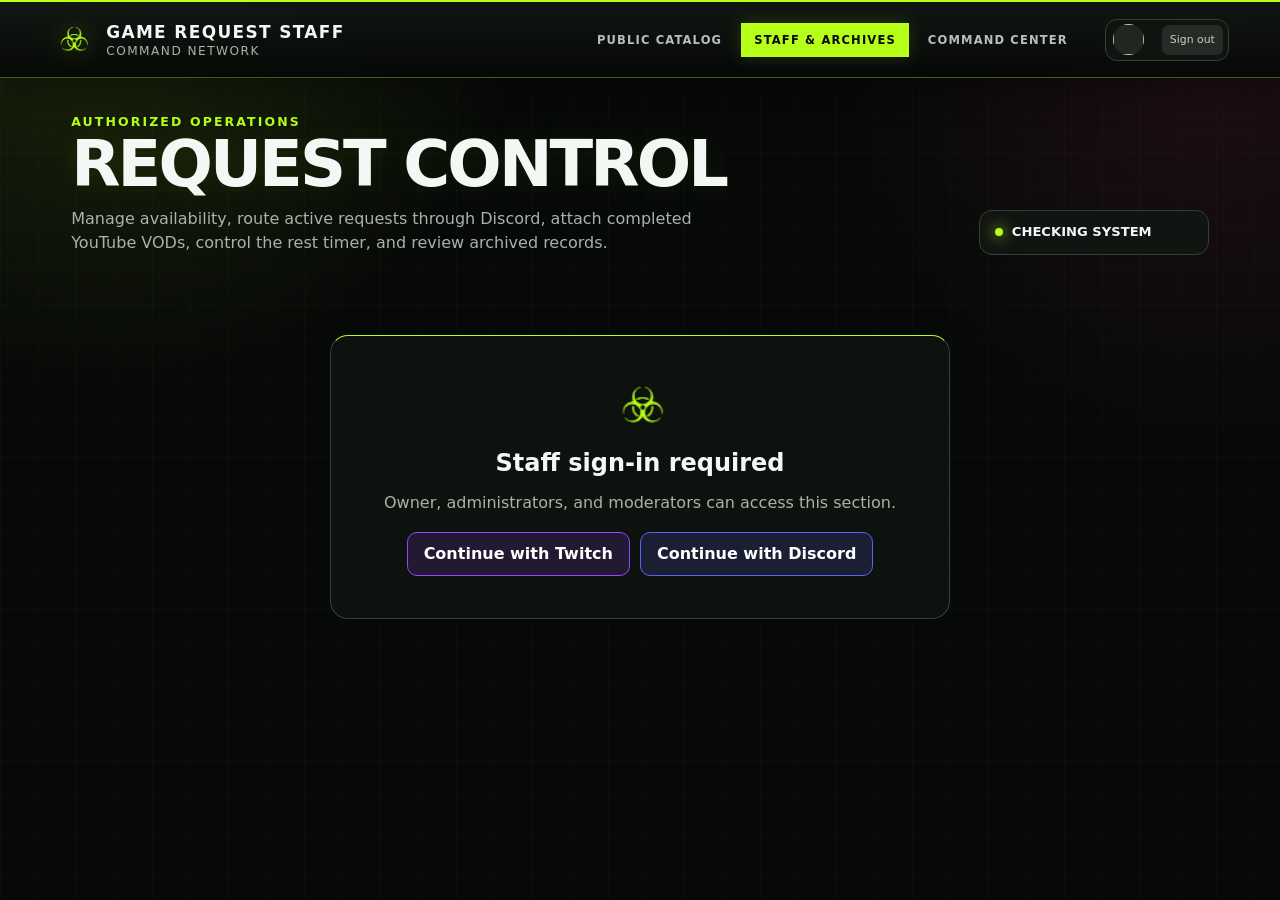
<file: games/staff.html>
<!doctype html>
<html lang="en">
<head>
  <meta charset="utf-8">
  <meta name="viewport" content="width=device-width, initial-scale=1">
  <meta name="theme-color" content="#090b0a">
  <meta name="description" content="Authorized Game Request staff controls and archives.">
  <title>Game Request Staff | ThyToxicGamer</title>
  <link rel="icon" type="image/png" href="thytoxicgamer-tab-icon.png">
  <link rel="apple-touch-icon" href="thytoxicgamer-tab-icon.png">
  <link rel="stylesheet" href="styles.css?v=20260920-1">
  <link rel="stylesheet" href="staff.css?v=20260920-1">
</head>
<body>
  <header class="topbar staff-topbar">
    <a class="brand" href="./" aria-label="Return to Game Requests">
      <img class="brand-mark" src="thytoxicgamer-tab-icon.png" alt="">
      <span><strong>Game Request Staff</strong><small>Command Network</small></span>
    </a>
    <nav class="command-nav" aria-label="Staff navigation">
      <a href="./">Public Catalog</a>
      <a class="active" href="staff.html" aria-current="page">Staff &amp; Archives</a>
      <a href="../">Command Center</a>
    </nav>
    <div class="viewer-account" id="staffAccount" hidden>
      <img id="staffAvatar" alt="">
      <span><strong id="staffName"></strong><small id="staffRole"></small></span>
      <button id="staffSignOut" type="button">Sign out</button>
    </div>
  </header>

  <main class="staff-main">
    <section class="staff-hero">
      <div><p class="eyebrow">Authorized operations</p><h1>Request Control</h1><p>Manage availability, route active requests through Discord, attach completed YouTube VODs, control the rest timer, and review archived records.</p></div>
      <div class="staff-live-state" id="staffLiveState"><span class="status-dot"></span><strong>Checking system</strong><small></small></div>
    </section>

    <section class="staff-gate" id="staffGate">
      <img src="thytoxicgamer-tab-icon.png" alt="">
      <h2>Staff sign-in required</h2>
      <p>Owner, administrators, and moderators can access this section.</p>
      <div><button type="button" data-staff-signin="twitch">Continue with Twitch</button><button type="button" data-staff-signin="discord">Continue with Discord</button></div>
      <p class="staff-error" id="staffGateError" hidden></p>
    </section>

    <div id="staffWorkspace" hidden>
      <section class="control-panel">
        <div class="panel-heading"><div><p class="eyebrow">Public availability</p><h2>Open or close requests</h2></div><span id="staffCountdown"></span></div>
        <div class="control-grid">
          <button class="state-action state-open" id="openRequests" type="button"><strong>Open requests</strong><span>Clears a manual closure or rest timer.</span></button>
          <form id="closeRequestsForm">
            <label><span>Closed message</span><input id="closedMessage" maxlength="250" value="Game requests are temporarily closed."></label>
            <label><span>Scheduled reopening <small>optional</small></span><input id="reopensAt" type="datetime-local"></label>
            <button class="state-action state-close" type="submit"><strong>Close requests</strong><span>Keep closed until manually opened or the scheduled time.</span></button>
          </form>
        </div>
        <div class="staff-notice" id="staffNotice" hidden></div>
      </section>

      <section class="staff-section">
        <div class="panel-heading"><div><p class="eyebrow">Current workflow</p><h2>Active request</h2></div><span id="queueCount">0 active</span></div>
        <div class="request-queue" id="requestQueue"></div>
      </section>

      <section class="staff-section">
        <div class="panel-heading"><div><p class="eyebrow">Staff-only records</p><h2>Request archives</h2></div><span id="archiveCount">0 archived</span></div>
        <p class="archive-rule">Completed, denied, cancelled, and expired requests appear here. Only the owner can permanently delete them.</p>
        <div class="archive-list" id="archiveList"></div>
      </section>
    </div>
  </main>

  <script src="staff.js?v=20260920-1"></script>
</body>
</html>
</file>
<file: games/styles.css>
:root {
  color-scheme: dark;
  --bg: #070908;
  --panel: #101311;
  --panel-2: #151a17;
  --line: #273027;
  --text: #f5f7f5;
  --muted: #aab2aa;
  --toxic: #b5ff18;
  --pink: #ff3b93;
  --pc: #ffe900;
  --switch: #e60012;
  --ps: #2378ff;
  --ps4: #006fcd;
  --xbox: #107c10;
  --xbox360: #52b043;
  --nes: #ffffff;
  --snes: #8f79d9;
  --gb: #8d918d;
  --gbc: #39ff14;
  --n64: #d4af37;
  --gba: #a020f0;
  --genesis: #050505;
  --vb: #7b0000;
  --gc: #4b0082;
  --emu: #ff3b93;
  font-family: Inter, ui-sans-serif, system-ui, -apple-system, BlinkMacSystemFont, "Segoe UI", sans-serif;
}

* { box-sizing: border-box; }
html { scroll-behavior: smooth; }
body {
  margin: 0;
  min-width: 320px;
  min-height: 100vh;
  background:
    linear-gradient(rgba(181,255,24,.018) 1px, transparent 1px),
    linear-gradient(90deg, rgba(181,255,24,.018) 1px, transparent 1px),
    radial-gradient(circle at 8% -5%, rgba(181,255,24,.13), transparent 27rem),
    radial-gradient(circle at 95% 8%, rgba(255,59,147,.09), transparent 23rem),
    var(--bg);
  background-size: 38px 38px, 38px 38px, auto, auto, auto;
  color: var(--text);
}
button, input, select { font: inherit; }
button { color: inherit; }
.sr-only { position: absolute; width: 1px; height: 1px; padding: 0; margin: -1px; overflow: hidden; clip: rect(0,0,0,0); white-space: nowrap; border: 0; }

.topbar {
  position: sticky;
  z-index: 20;
  top: 0;
  min-height: 78px;
  padding: 12px clamp(18px, 4vw, 54px);
  display: flex;
  align-items: center;
  justify-content: space-between;
  gap: 24px;
  background: linear-gradient(180deg, rgba(18,23,19,.97), rgba(6,8,7,.95));
  border-top: 2px solid var(--toxic);
  border-bottom: 1px solid rgba(181,255,24,.3);
  box-shadow: 0 10px 35px rgba(0,0,0,.35);
  backdrop-filter: blur(16px);
}
.brand { color: inherit; text-decoration: none; display: flex; align-items: center; gap: 12px; }
.brand-mark { display: block; width: 43px; height: auto; object-fit: contain; filter: drop-shadow(0 0 12px rgba(181,255,24,.28)); }
.brand strong { display: block; font-size: 1.06rem; letter-spacing: .08em; text-transform: uppercase; }
.brand small { color: var(--muted); display: block; margin-top: 2px; font-size: .76rem; letter-spacing: .12em; text-transform: uppercase; }
.command-nav { display: flex; align-items: center; gap: 6px; margin-left: auto; }
.command-nav a { padding: 9px 12px; border: 1px solid transparent; color: #b7c0b8; font-size: .72rem; font-weight: 900; letter-spacing: .1em; text-decoration: none; text-transform: uppercase; }
.command-nav a:hover { color: #fff; border-color: #445046; background: #151a16; }
.command-nav a.active { color: #090b09; border-color: var(--toxic); background: var(--toxic); box-shadow: 0 0 18px rgba(181,255,24,.16); }
.catalog-status { display: flex; align-items: center; gap: 8px; color: var(--muted); font-size: .88rem; }
.status-dot { width: 8px; height: 8px; border-radius: 999px; background: var(--toxic); box-shadow: 0 0 14px var(--toxic); }
.topbar-account { display: flex; align-items: center; gap: 12px; }
.twitch-signin { min-height: 38px; padding: 0 13px; border: 1px solid #9146ff; border-radius: 9px; background: rgba(145,70,255,.15); color: #f5efff; font-size: .78rem; font-weight: 900; cursor: pointer; }
.twitch-signin:hover { background: #9146ff; color: #fff; }
.viewer-account { display: flex; align-items: center; gap: 9px; min-height: 42px; padding: 4px 5px 4px 7px; border: 1px solid #354036; border-radius: 12px; background: #101411; }
.viewer-account img { width: 31px; height: 31px; border-radius: 50%; object-fit: cover; background: #202620; }
.viewer-account span { min-width: 0; }
.viewer-account strong, .viewer-account small { display: block; max-width: 130px; overflow: hidden; text-overflow: ellipsis; white-space: nowrap; }
.viewer-account strong { font-size: .76rem; }
.viewer-account small { margin-top: 1px; color: var(--muted); font-size: .64rem; }
.viewer-account button { min-height: 30px; padding: 0 8px; border: 0; border-radius: 7px; background: #252b26; color: #c8cfc9; font-size: .68rem; cursor: pointer; }

main { width: min(1540px, 100%); margin: 0 auto; padding: 36px clamp(18px, 4vw, 54px) 80px; }
.controls {
  position: relative;
  min-height: 330px;
  display: grid;
  grid-template-columns: 1fr;
  align-items: end;
  gap: 28px;
  margin-bottom: 28px;
  padding: clamp(28px, 5vw, 62px);
  overflow: hidden;
  border: 1px solid rgba(181,255,24,.3);
  border-radius: 18px;
  background:
    linear-gradient(90deg, rgba(4,7,5,.98) 0%, rgba(4,7,5,.91) 31%, rgba(4,7,5,.55) 58%, rgba(4,7,5,.18) 100%),
    url("game-request-banner.webp") center / cover no-repeat;
  box-shadow: 0 22px 70px rgba(0,0,0,.34);
}
.controls > * { position: relative; z-index: 1; }
.eyebrow { margin: 0 0 6px; color: var(--toxic); font-size: .78rem; font-weight: 800; letter-spacing: .17em; text-transform: uppercase; }
h1 { margin: 0; font-size: clamp(2.25rem, 5vw, 4.6rem); letter-spacing: -.045em; line-height: .93; text-transform: uppercase; text-shadow: 0 0 28px rgba(181,255,24,.08); }
.command-return { display: inline-flex; margin-bottom: 16px; color: #d9ff86; font-size: .72rem; font-weight: 900; letter-spacing: .12em; text-decoration: none; text-transform: uppercase; }
.command-return:hover { color: #fff; }
.search-wrap { width: 100%; min-height: 42px; display: flex; align-items: center; gap: 10px; padding: 0 13px; background: #121713; border: 1px solid #344035; border-radius: 10px; transition: border-color .18s, box-shadow .18s; }
.search-wrap:focus-within { border-color: var(--toxic); box-shadow: 0 0 0 3px rgba(181,255,24,.12); }
.search-wrap svg { width: 21px; fill: none; stroke: var(--muted); stroke-width: 2; stroke-linecap: round; }
.search-wrap input { width: 100%; border: 0; outline: 0; background: transparent; color: var(--text); font-size: 1rem; }
.search-wrap input::placeholder { color: #7f887f; }

.request-status { display: grid; grid-template-columns: auto minmax(0, 1fr) auto auto; align-items: center; gap: 13px; margin: -8px 0 24px; padding: 13px 15px; border: 1px solid rgba(181,255,24,.45); border-left: 4px solid var(--toxic); background: linear-gradient(90deg, rgba(181,255,24,.08), rgba(15,19,16,.96) 26%); }
.request-status-light { width: 12px; height: 12px; border-radius: 50%; background: var(--toxic); box-shadow: 0 0 16px var(--toxic); }
.request-status small, .request-status strong { display: block; }
.request-status small { color: var(--muted); font-size: .66rem; font-weight: 800; letter-spacing: .13em; text-transform: uppercase; }
.request-status strong { margin-top: 2px; font-size: .98rem; text-transform: uppercase; }
.request-status p { margin: 3px 0 0; color: #cbd2cc; font-size: .78rem; }
.request-status time { min-width: 180px; padding: 8px 10px; border: 1px solid #3b463c; border-radius: 9px; color: #fff; background: #0b0e0c; font-size: .8rem; font-weight: 900; text-align: center; }
.request-status > a { color: var(--toxic); font-size: .7rem; font-weight: 900; letter-spacing: .08em; text-decoration: none; text-transform: uppercase; }
.request-status--closed { border-color: rgba(255,59,147,.42); border-left-color: var(--pink); background: linear-gradient(90deg, rgba(255,59,147,.08), rgba(15,19,16,.96) 26%); }
.request-status--closed .request-status-light { background: var(--pink); box-shadow: 0 0 16px var(--pink); }
.request-status--loading .request-status-light { background: #879087; box-shadow: none; }

.public-schedule { display: grid; grid-template-columns: 92px minmax(0, 1fr) auto; align-items: center; gap: 16px; margin: -10px 0 24px; padding: 12px; border: 1px solid rgba(88,101,242,.55); border-left: 4px solid #5865f2; background: linear-gradient(100deg, rgba(88,101,242,.12), rgba(14,18,15,.98) 44%); }
.public-schedule[hidden] { display: none; }
.public-schedule img { width: 92px; height: 58px; border-radius: 7px; object-fit: contain; background: #080a09; }
.public-schedule small, .public-schedule strong { display: block; }
.public-schedule small { color: #aeb7d8; font-size: .65rem; font-weight: 900; letter-spacing: .13em; text-transform: uppercase; }
.public-schedule strong { margin-top: 3px; font-size: 1rem; }
.public-schedule p { margin: 4px 0 0; color: #bdc5be; font-size: .77rem; }
.public-schedule time { min-width: 210px; padding: 10px 13px; border: 1px solid rgba(88,101,242,.55); border-radius: 9px; background: rgba(0,0,0,.32); color: #fff; font-size: .8rem; font-weight: 900; text-align: center; }

.viewer-request-panel { display: grid; grid-template-columns: minmax(0, 1fr) auto; align-items: center; gap: 10px 22px; margin: -10px 0 24px; padding: 16px 18px; border: 1px solid #3a463b; border-left: 4px solid #ffc107; background: linear-gradient(100deg, rgba(255,193,7,.09), rgba(14,18,15,.98) 42%); }
.viewer-request-panel[hidden] { display: none; }
.viewer-request-panel small, .viewer-request-panel strong { display: block; }
.viewer-request-panel small { color: #aab3ab; font-size: .65rem; font-weight: 900; letter-spacing: .13em; text-transform: uppercase; }
.viewer-request-panel strong { margin-top: 3px; font-size: 1rem; }
.viewer-request-panel p { margin: 4px 0 0; color: #bdc5be; font-size: .77rem; }
.viewer-request-payment { display: flex; align-items: center; justify-content: flex-end; gap: 12px; }
.viewer-request-payment span { color: #fff; font-size: .9rem; font-weight: 900; white-space: nowrap; }
.viewer-request-payment button { min-height: 42px; padding: 0 16px; border: 1px solid #ffc439; border-radius: 10px; background: #ffc439; color: #111; font-weight: 900; cursor: pointer; }
.viewer-request-payment button:disabled { opacity: .62; cursor: wait; }
.viewer-request-payment .viewer-request-change { border-color: #5865f2; background: rgba(88,101,242,.2); color: #fff; }
.viewer-request-message { grid-column: 1 / -1; padding-top: 9px; border-top: 1px solid #303931; }
.viewer-request-panel.is-paid { border-left-color: var(--toxic); background: linear-gradient(100deg, rgba(181,255,24,.08), rgba(14,18,15,.98) 42%); }
.viewer-request-panel.is-error { border-left-color: var(--pink); }

.catalog-shell { display: grid; grid-template-columns: 250px minmax(0, 1fr); gap: 28px; align-items: start; }
.filters { position: sticky; top: 98px; max-height: calc(100vh - 120px); overflow: auto; padding: 14px; border: 1px solid #303a31; border-top-color: rgba(181,255,24,.5); background: linear-gradient(145deg, rgba(22,27,23,.96), rgba(9,12,10,.96)); box-shadow: 0 16px 40px rgba(0,0,0,.25); scrollbar-width: thin; scrollbar-color: #3a443b transparent; }
.filter-group { margin-top: 24px; }
.filter-group p { margin: 0 0 8px 10px; color: #7f897f; font-size: .72rem; font-weight: 800; letter-spacing: .14em; text-transform: uppercase; }
.filter { --accent: #687268; width: 100%; min-height: 42px; display: flex; align-items: center; justify-content: space-between; gap: 12px; margin: 3px 0; padding: 8px 10px 8px 13px; border: 1px solid transparent; border-radius: 4px; background: transparent; cursor: pointer; text-align: left; transition: background .15s, border-color .15s, transform .15s; }
.filter::before { content: ""; width: 4px; height: 20px; flex: 0 0 4px; border-radius: 5px; background: var(--accent); box-shadow: 0 0 11px color-mix(in srgb, var(--accent) 55%, transparent); }
.filter span { flex: 1; font-size: .9rem; }
.filter b { min-width: 30px; padding: 3px 6px; border-radius: 999px; color: var(--muted); background: #1a201b; font-size: .74rem; text-align: center; }
.filter:hover { background: #141915; transform: translateX(2px); }
.filter.active { border-color: color-mix(in srgb, var(--accent) 50%, #3a443a); background: color-mix(in srgb, var(--accent) 10%, #141915); }
.filter.active b { color: var(--text); }
.filter.pc { --accent: var(--pc); } .filter.switch { --accent: var(--switch); } .filter.ps { --accent: var(--ps); } .filter.ps4 { --accent: var(--ps4); } .filter.xbox { --accent: var(--xbox); } .filter.x360 { --accent: var(--xbox360); }
.filter.nes { --accent: var(--nes); } .filter.snes { --accent: var(--snes); } .filter.gb { --accent: var(--gb); } .filter.gbc { --accent: var(--gbc); }
.filter.n64 { --accent: var(--n64); } .filter.gba { --accent: var(--gba); } .filter.genesis { --accent: var(--genesis); } .filter.vb { --accent: var(--vb); }
.filter.gc { --accent: var(--gc); } .filter.emu-snes { --accent: var(--emu); }

.results { min-width: 0; }
.results-head { min-height: 62px; display: grid; grid-template-columns: minmax(150px, auto) minmax(240px, 520px) auto; align-items: center; gap: 14px; padding: 9px 12px; border: 1px solid #303a31; border-left: 3px solid var(--toxic); background: linear-gradient(90deg, rgba(181,255,24,.07), rgba(16,20,17,.92) 18%); }
.results-summary { display: flex; align-items: baseline; gap: 10px; }
.results-head span { font-weight: 800; }
.results-head small { color: var(--muted); }
.results-head select { min-height: 40px; padding: 0 34px 0 12px; border: 1px solid #344035; border-radius: 10px; background: #141915; color: var(--text); }
.game-grid { display: grid; grid-template-columns: repeat(auto-fill, minmax(200px, 1fr)); gap: 14px; padding-top: 18px; }
.game-card { --accent: var(--toxic); position: relative; min-height: 346px; padding: 0; overflow: hidden; border: 1px solid #2d352e; border-radius: 5px; background: linear-gradient(145deg, color-mix(in srgb, var(--accent) 7%, #151916), #0d100e 62%); transition: transform .2s, border-color .2s, box-shadow .2s; }
.game-card::before { content: ""; position: absolute; inset: 0 auto 0 0; width: 4px; background: var(--accent); }
.game-card:hover, .game-card:focus-within { z-index: 2; transform: translateY(-4px); border-color: color-mix(in srgb, var(--accent) 68%, #fff 6%); box-shadow: 0 18px 42px rgba(0,0,0,.42), 0 0 24px color-mix(in srgb, var(--accent) 14%, transparent); }
.game-card.pc { --accent: var(--pc); color: #fff; }
.game-card.switch { --accent: var(--switch); } .game-card.playstation { --accent: var(--ps); } .game-card.playstation-4 { --accent: var(--ps4); } .game-card.xbox { --accent: var(--xbox); } .game-card.xbox-360 { --accent: var(--xbox360); }
.game-card.nes { --accent: var(--nes); } .game-card.snes { --accent: var(--snes); } .game-card.game-boy { --accent: var(--gb); }
.game-card.game-boy-color { --accent: var(--gbc); } .game-card.nintendo-64 { --accent: var(--n64); } .game-card.game-boy-advance { --accent: var(--gba); }
.game-card.sega-genesis { --accent: var(--genesis); } .game-card.virtual-boy { --accent: var(--vb); } .game-card.gamecube { --accent: var(--gc); }
.game-card.emulation { --accent: var(--emu); }
.filter.genesis::before { outline: 1px solid #777; }
.game-card.sega-genesis { border-color: #4f4f4f; }
.game-card.sega-genesis .detail-id, .game-card.sega-genesis .detail-system { color: #f4f4f4; }
.cover-frame { position: relative; aspect-ratio: 3 / 4; overflow: hidden; background: color-mix(in srgb, var(--accent) 10%, #0d100e); }
.cover-frame.is-landscape { aspect-ratio: 16 / 9; }
.cover-frame::after { content: ""; position: absolute; inset: auto 0 0; height: 40%; background: linear-gradient(transparent, rgba(0,0,0,.72)); pointer-events: none; }
.cover-fallback { position: absolute; inset: 0; display: grid; place-content: center; justify-items: center; gap: 9px; padding: 24px; color: #7f8981; text-align: center; background: #0b0e0c; }
.cover-fallback span { font-size: .7rem; letter-spacing: .12em; text-transform: uppercase; }
.cover-fallback b { max-width: 170px; color: #cbd2cc; font-size: .82rem; line-height: 1.35; }
.cover-backdrop { position: absolute; inset: -18px; width: calc(100% + 36px); height: calc(100% + 36px); object-fit: cover; filter: blur(18px) brightness(.55) saturate(.82); opacity: 0; transform: scale(1.06); transition: opacity .25s; }
.cover-art { position: absolute; inset: 0; width: 100%; height: 100%; object-fit: contain; background: transparent; opacity: 0; transition: opacity .25s, transform .28s; }
.cover-frame.is-landscape .cover-art { object-fit: contain; }
.cover-frame.has-cover .cover-art { opacity: 1; }
.cover-frame.has-cover .cover-backdrop { opacity: 1; }
.game-card.landscape-art { min-height: 280px; }
.game-card:hover .cover-art, .game-card:focus-within .cover-art { transform: scale(1.035); }
.card-top { position: absolute; z-index: 2; inset: 10px 10px auto; display: flex; align-items: center; justify-content: flex-end; gap: 8px; transition: opacity .15s; }
.access-badge { max-width: 116px; padding: 4px 7px; border: 1px solid color-mix(in srgb, var(--accent) 55%, #334034); border-radius: 999px; color: #fff; background: rgba(0,0,0,.68); font-size: .66rem; white-space: nowrap; overflow: hidden; text-overflow: ellipsis; }
.card-copy { min-height: 90px; display: grid; align-content: space-between; gap: 10px; padding: 13px 14px 14px; }
.game-card h2 { margin: 0; font-size: 1rem; line-height: 1.25; letter-spacing: -.012em; }
.system-line { display: flex; align-items: center; justify-content: space-between; gap: 8px; color: var(--muted); font-size: .7rem; }
.card-detail { position: absolute; z-index: 3; inset: 0; display: flex; flex-direction: column; overflow-y: auto; padding: 17px; opacity: 0; transform: translateY(9px); pointer-events: none; background: linear-gradient(155deg, color-mix(in srgb, var(--accent) 18%, #101311), #090b0a 65%); transition: opacity .2s, transform .2s; }
.game-card:hover .card-detail, .game-card:focus-within .card-detail { opacity: 1; transform: none; pointer-events: auto; }
.game-card:hover .card-top, .game-card:focus-within .card-top { opacity: 0; pointer-events: none; }
.detail-head { display: flex; align-items: center; justify-content: space-between; gap: 10px; }
.detail-system { color: var(--accent); font-size: .72rem; font-weight: 900; letter-spacing: .09em; text-transform: uppercase; }
.detail-id { color: var(--accent); font-size: .72rem; font-weight: 900; letter-spacing: .09em; white-space: nowrap; }
.card-detail p { margin: 10px 0 12px; color: #e5e9e5; font-size: .82rem; line-height: 1.45; }
.detail-meta { display: flex; flex-wrap: wrap; gap: 6px; margin-top: auto; }
.detail-meta span { padding: 4px 7px; border-radius: 7px; background: rgba(255,255,255,.07); color: #d7ddd7; font-size: .67rem; }
.request-button { width: 100%; min-height: 35px; margin-top: 10px; border: 1px solid var(--accent); border-radius: 9px; background: var(--accent); color: #080a08; font-weight: 900; cursor: pointer; }
.request-button.unavailable { border-color: #505852; background: #252b27; color: #a9b0aa; cursor: not-allowed; }
.store-link { margin-top: 9px; color: #dce9ff; font-size: .72rem; font-weight: 800; text-underline-offset: 3px; }
.store-link:hover { color: #fff; }
.empty { margin-top: 42px; padding: 60px 20px; border: 1px dashed #364037; border-radius: 16px; text-align: center; color: var(--muted); }
.empty-mark { width: 54px; height: 60px; object-fit: contain; filter: drop-shadow(0 0 12px rgba(181,255,24,.22)); }
.empty h2 { margin: 8px 0 3px; color: var(--text); } .empty p { margin: 0; }

.site-footer { min-height: 66px; display: flex; align-items: center; justify-content: space-between; gap: 20px; padding: 18px clamp(18px, 4vw, 54px); border-top: 1px solid rgba(181,255,24,.28); background: #090c0a; color: #7f8b81; font-size: .68rem; font-weight: 800; letter-spacing: .13em; }
.site-footer a { color: var(--toxic); text-decoration: none; text-transform: uppercase; }
.site-footer a:hover { color: #fff; }

.request-dialog { width: min(560px, calc(100vw - 28px)); padding: 0; border: 1px solid rgba(181,255,24,.35); border-radius: 19px; background: #0d100e; color: var(--text); box-shadow: 0 30px 90px rgba(0,0,0,.7); }
.request-dialog::backdrop { background: rgba(0,0,0,.76); backdrop-filter: blur(5px); }
.request-dialog form { position: relative; padding: 28px; }
.dialog-close { position: absolute; top: 14px; right: 14px; width: 36px; height: 36px; border: 1px solid #354035; border-radius: 50%; background: #161b17; cursor: pointer; font-size: 1.3rem; }
.request-dialog h2 { max-width: 450px; margin: 0; font-size: 1.6rem; line-height: 1.15; }
.dialog-meta { margin: 8px 0 22px; color: var(--muted); }
.request-identity { display: flex; align-items: center; justify-content: space-between; gap: 12px; min-height: 48px; margin: 0 0 14px; padding: 10px 12px; border: 1px solid #303a31; border-radius: 11px; background: #121613; color: #dce2dc; font-size: .8rem; }
.request-identity strong { color: #fff; }
.request-identity button { min-height: 31px; padding: 0 10px; border: 1px solid #9146ff; border-radius: 8px; background: rgba(145,70,255,.16); color: #fff; font-weight: 800; cursor: pointer; }
.price-options { display: grid; grid-template-columns: repeat(3, 1fr); gap: 9px; }
.price-options button { min-height: 104px; display: grid; align-content: center; gap: 3px; padding: 12px; border: 1px solid #334034; border-radius: 12px; background: #151a16; cursor: pointer; text-align: left; }
.price-options button:hover, .price-options button.selected { border-color: var(--toxic); background: rgba(181,255,24,.08); }
.price-options span { font-weight: 900; } .price-options b { color: var(--toxic); font-size: 1.4rem; } .price-options small { color: var(--muted); line-height: 1.25; }
.dialog-note { color: var(--muted); font-size: .82rem; line-height: 1.45; }
.request-notice { margin: 0 0 12px; padding: 11px 12px; border: 1px solid #3b463c; border-radius: 10px; background: #151a16; color: #e8ece8; font-size: .82rem; line-height: 1.4; }
.request-notice.error { border-color: rgba(255,59,147,.55); background: rgba(255,59,147,.09); color: #ffd6e8; }
.request-notice.success { border-color: rgba(181,255,24,.5); background: rgba(181,255,24,.08); color: #edffc7; }
.submit-request { width: 100%; min-height: 46px; border: 1px solid var(--toxic); border-radius: 11px; background: var(--toxic); color: #0a0c0a; font-weight: 900; cursor: pointer; }
.submit-request:disabled { border-color: #2a302b; background: #2a302b; color: #7e877e; cursor: not-allowed; }

@media (max-width: 900px) {
  .topbar { flex-wrap: wrap; gap: 10px 18px; }
  .command-nav { order: 3; width: 100%; overflow-x: auto; }
  .catalog-status { margin-left: auto; }
  .topbar-account { width: 100%; justify-content: flex-end; }
  .controls { min-height: 310px; align-content: end; align-items: start; background-position: 62% center; }
  .catalog-shell { grid-template-columns: 1fr; }
  .results-head { grid-template-columns: minmax(0, 1fr) auto; }
  .results-head .search-wrap { grid-column: 1 / -1; grid-row: 2; }
  .filters { position: static; display: flex; gap: 8px; max-height: none; padding: 10px; overflow-x: auto; }
  .filter-group { display: contents; }
  .filter-group p { display: none; }
  .filter { width: auto; flex: 0 0 auto; }
  .filter::before { height: 16px; }
}
@media (max-width: 620px) {
  .topbar { padding-inline: 16px; }
  .catalog-status { display: none; }
  .topbar-account { width: auto; margin-left: auto; }
  .viewer-account strong, .viewer-account small { max-width: 88px; }
  .request-status { grid-template-columns: auto 1fr; }
  .request-status time, .request-status > a { grid-column: 2; width: 100%; }
  .viewer-request-panel { grid-template-columns: 1fr; }
  .viewer-request-payment { justify-content: flex-start; flex-wrap: wrap; }
  .viewer-request-message { grid-column: 1; }
  .public-schedule { grid-template-columns: 72px 1fr; }
  .public-schedule img { width: 72px; height: 50px; }
  .public-schedule time { grid-column: 1 / -1; min-width: 0; }
  main { padding-inline: 14px; }
  .controls { min-height: 300px; padding: 24px 20px; border-radius: 14px; background-position: 64% center; }
  .controls h1 { font-size: clamp(2rem, 12vw, 3.25rem); }
  .game-grid { grid-template-columns: repeat(2, minmax(0, 1fr)); gap: 9px; }
  .game-card { min-height: 300px; }
  .game-card.landscape-art { min-height: 270px; }
  .game-card h2 { font-size: .86rem; }
  .card-copy { min-height: 84px; padding: 11px; }
  .system-line { font-size: .65rem; }
  .card-detail { padding: 13px; }
  .card-detail p { font-size: .76rem; }
  .price-options { grid-template-columns: 1fr; }
  .price-options button { min-height: 72px; }
  .results-head { align-items: center; }
  .results-summary { display: grid; gap: 1px; }
  .site-footer { align-items: flex-start; flex-direction: column; }
}
@media (prefers-reduced-motion: reduce) {
  *, *::before, *::after { scroll-behavior: auto !important; transition-duration: .01ms !important; }
}

/* Public request intake is paused; keep the catalog visible and preserve staff tools/data. */
#requestStatus,
#publicSchedule,
#viewerRequestPanel,
#requestDialog,
#twitchSignIn,
#viewerAccount,
.request-button,
.change-game-button {
  display: none !important;
}
</file>
<file: games/staff.css>
.staff-topbar { position: sticky; }
.staff-main { width: min(1240px, 100%); }
.staff-hero { display: flex; align-items: end; justify-content: space-between; gap: 24px; margin-bottom: 28px; }
.staff-hero h1 { font-size: clamp(2.1rem, 5vw, 4.1rem); }
.staff-hero p:last-child { max-width: 680px; margin: 12px 0 0; color: var(--muted); line-height: 1.5; }
.staff-live-state { min-width: 230px; display: grid; grid-template-columns: auto 1fr; align-items: center; gap: 2px 9px; padding: 13px 15px; border: 1px solid #344035; border-radius: 13px; background: #111512; }
.staff-live-state .status-dot { grid-row: 1 / 3; }
.staff-live-state strong { font-size: .82rem; text-transform: uppercase; }
.staff-live-state small { color: var(--muted); }
.staff-live-state.closed .status-dot { background: var(--pink); box-shadow: 0 0 14px var(--pink); }
.staff-gate { max-width: 620px; margin: 80px auto; padding: 42px 28px; border: 1px solid #344035; border-top-color: var(--toxic); border-radius: 18px; background: #0e120f; text-align: center; }
.staff-gate > img { width: 64px; height: auto; }
.staff-gate h2 { margin: 12px 0 6px; }
.staff-gate p { color: var(--muted); }
.staff-gate > div { display: flex; justify-content: center; gap: 10px; margin-top: 20px; }
.staff-gate button { min-height: 44px; padding: 0 16px; border: 1px solid #9146ff; border-radius: 10px; background: rgba(145,70,255,.15); color: #fff; font-weight: 900; cursor: pointer; }
.staff-gate button:last-child { border-color: #5865f2; background: rgba(88,101,242,.16); }
.staff-error { padding: 10px; border: 1px solid rgba(255,59,147,.5); border-radius: 9px; color: #ffd3e6 !important; background: rgba(255,59,147,.08); }
.control-panel, .staff-section { margin-top: 22px; padding: 22px; border: 1px solid #303a31; border-top-color: rgba(181,255,24,.48); background: linear-gradient(145deg, rgba(19,24,20,.97), rgba(9,12,10,.97)); }
.panel-heading { display: flex; align-items: end; justify-content: space-between; gap: 20px; margin-bottom: 18px; }
.panel-heading h2 { margin: 0; font-size: 1.45rem; }
.panel-heading > span { color: var(--muted); font-size: .82rem; }
.control-grid { display: grid; grid-template-columns: minmax(220px, .8fr) minmax(300px, 1.2fr); gap: 14px; }
.state-action { width: 100%; min-height: 86px; display: grid; align-content: center; gap: 4px; padding: 16px; border-radius: 12px; text-align: left; cursor: pointer; }
.state-action strong, .state-action span { display: block; }
.state-action span { color: var(--muted); font-size: .78rem; }
.state-open { border: 1px solid rgba(181,255,24,.55); background: rgba(181,255,24,.08); }
.state-close { border: 1px solid rgba(255,59,147,.52); background: rgba(255,59,147,.08); color: #fff; }
.control-grid form { display: grid; grid-template-columns: 1fr 1fr; gap: 10px; }
.control-grid label { display: grid; gap: 6px; color: #cbd2cc; font-size: .75rem; font-weight: 800; }
.control-grid label small { color: var(--muted); font-weight: 500; }
.control-grid input { min-height: 43px; padding: 0 11px; border: 1px solid #344035; border-radius: 9px; background: #0c100d; color: #fff; }
.control-grid form .state-action { grid-column: 1 / -1; min-height: 62px; }
.staff-notice { margin-top: 14px; padding: 11px 13px; border: 1px solid #3a443b; border-radius: 10px; background: #121713; }
.staff-notice.error { border-color: rgba(255,59,147,.55); color: #ffd3e6; background: rgba(255,59,147,.08); }
.request-queue, .archive-list { display: grid; gap: 11px; }
.staff-request { display: grid; grid-template-columns: minmax(0, 1fr) auto; gap: 18px; padding: 16px; border: 1px solid #303a31; border-left: 4px solid var(--toxic); border-radius: 10px; background: #101411; }
.staff-request.archive { border-left-color: #5f6961; }
.staff-request h3 { margin: 0 0 6px; font-size: 1.02rem; }
.staff-request-summary { display: flex; align-items: flex-start; gap: 13px; min-width: 0; }
.staff-request-summary > div { min-width: 0; }
.staff-request-cover { width: 92px; height: 68px; flex: 0 0 92px; border-radius: 7px; object-fit: contain; background: #080a09; }
.staff-request-meta { display: flex; flex-wrap: wrap; gap: 7px; color: var(--muted); font-size: .72rem; }
.staff-request-meta span { padding: 4px 7px; border-radius: 6px; background: #1a201b; }
.staff-request p { margin: 10px 0 0; color: #cbd2cc; font-size: .8rem; }
.request-actions { min-width: 340px; display: grid; grid-template-columns: 1fr 1fr; gap: 9px; align-content: start; }
.action-field { display: grid; gap: 5px; color: #cbd2cc; font-size: .7rem; font-weight: 800; }
.action-field > span { padding-left: 2px; }
.action-field small { color: var(--muted); font-weight: 500; }
.request-actions select, .request-actions input { width: 100%; min-height: 40px; padding: 0 9px; border: 1px solid #344035; border-radius: 8px; background: #0b0e0c; color: #fff; }
.game-change-field input:focus { border-color: #5865f2; outline: 2px solid rgba(88,101,242,.2); }
.vod-control { display: grid; grid-template-columns: minmax(0, 1fr) auto; gap: 8px; }
.vod-control [data-latest-vod] { padding: 0 12px; white-space: nowrap; border-color: #ff0033; background: rgba(255,0,51,.13); color: #fff; }
.vod-field [data-vod-result] { color: var(--muted); font-weight: 500; line-height: 1.4; }
.request-actions .status-field, .request-actions .note-field, .request-actions .game-change-field, .pending-game-change, .workflow-state, .workflow-primary { grid-column: 1 / -1; }
.workflow-state { display: grid; gap: 4px; padding: 12px; border: 1px solid rgba(255,193,7,.5); border-radius: 9px; background: rgba(255,193,7,.08); }
.workflow-state strong { color: #fff; }
.workflow-state span { color: #d8ddda; font-size: .76rem; }
.request-actions .workflow-primary { min-height: 47px; font-size: .82rem; text-transform: uppercase; }
.request-actions .secondary-action { border-color: #59635b; background: #252b26; color: #e1e5e2; }
.pending-game-change { display: grid; gap: 6px; padding: 11px; border: 1px solid rgba(255,193,7,.5); border-radius: 9px; background: rgba(255,193,7,.08); }
.pending-game-change strong, .pending-game-change span { display: block; }
.pending-game-change span { color: #d9dfda; font-size: .76rem; }
.pending-game-change > div { display: flex; gap: 8px; }
.pending-game-change .change-deny { border-color: var(--pink); background: rgba(255,59,147,.12); color: #ffd4e6; }
.request-actions .change-game { border-color: #5865f2; background: rgba(88,101,242,.16); color: #fff; }
.request-actions .change-game.confirm-ready { border-color: var(--toxic); background: var(--toxic); color: #080a08; }
.request-actions [hidden] { display: none; }
.request-actions button { min-height: 39px; border: 1px solid var(--toxic); border-radius: 8px; background: var(--toxic); color: #080a08; font-weight: 900; cursor: pointer; }
.request-actions .delete-archive { grid-column: 1 / -1; border-color: var(--pink); background: rgba(255,59,147,.1); color: #ffc7df; }
.archive-rule { margin: -5px 0 17px; color: var(--muted); font-size: .8rem; }
.empty-staff { padding: 32px 18px; border: 1px dashed #344035; border-radius: 12px; color: var(--muted); text-align: center; }
@media (max-width: 900px) {
  .staff-topbar .command-nav { order: 4; }
  .staff-hero { align-items: stretch; flex-direction: column; }
  .staff-live-state { width: 100%; }
  .control-grid { grid-template-columns: 1fr; }
  .staff-request { grid-template-columns: 1fr; }
  .request-actions { min-width: 0; }
}
@media (max-width: 620px) {
  .staff-topbar .viewer-account { width: 100%; }
  .staff-gate > div, .panel-heading { align-items: stretch; flex-direction: column; }
  .control-grid form { grid-template-columns: 1fr; }
  .control-grid form .state-action { grid-column: auto; }
  .request-actions { grid-template-columns: 1fr; }
  .vod-control { grid-template-columns: 1fr; }
  .request-actions .status-field, .request-actions .note-field, .request-actions .game-change-field, .pending-game-change, .workflow-state, .workflow-primary, .request-actions .delete-archive { grid-column: auto; }
  .staff-request-summary { flex-direction: column; }
}

.confirm-delete,
.confirm-delete:hover,
.confirm-delete:focus-visible {
  background: #ff1493 !important;
  border-color: #ff1493 !important;
  color: #ffffff !important;
  box-shadow: 0 0 0 2px rgba(255, 20, 147, 0.22), 0 0 18px rgba(255, 20, 147, 0.42);
}
</file>
